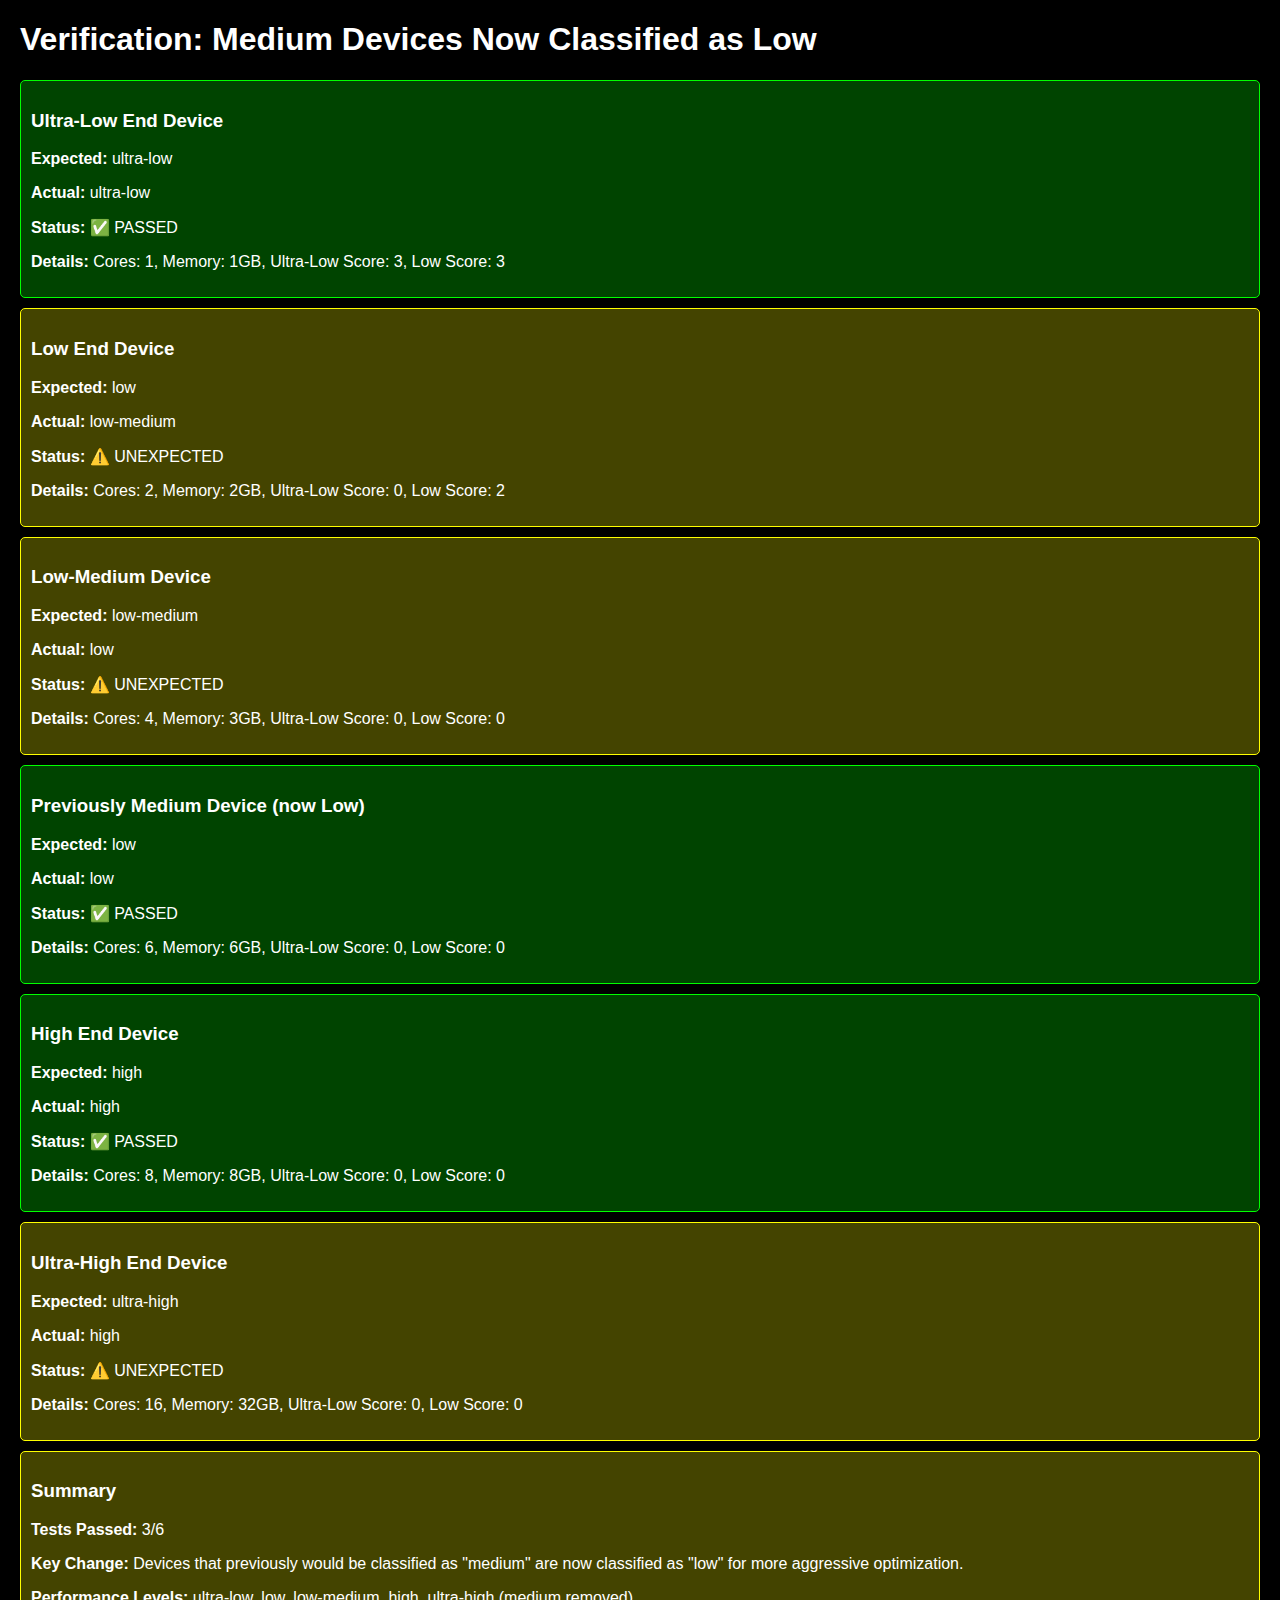
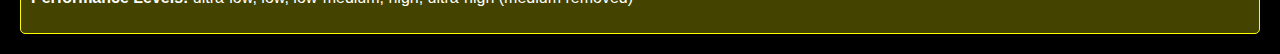
<file: classification_test.html>
<!DOCTYPE html>
<html lang="es">
<head>
    <meta charset="UTF-8">
    <meta name="viewport" content="width=device-width, initial-scale=1.0">
    <title>Medium to Low Classification Test</title>
    <style>
        body {
            font-family: Arial, sans-serif;
            margin: 20px;
            background: #000;
            color: #fff;
        }
        .test-result {
            padding: 10px;
            margin: 10px 0;
            border-radius: 5px;
            border: 1px solid #333;
        }
        .success { background: #004400; border-color: #00ff00; }
        .info { background: #000044; border-color: #0088ff; }
        .warning { background: #444400; border-color: #ffff00; }
    </style>
</head>
<body>
    <h1>Verification: Medium Devices Now Classified as Low</h1>
    <div id="results"></div>
    
    <script>
        // Simulate different device capabilities to test classification
        const testCases = [
            {
                name: "Ultra-Low End Device",
                hardwareConcurrency: 1,
                deviceMemory: 1,
                userAgent: "Mozilla/5.0 (Android 4.0)",
                expected: "ultra-low"
            },
            {
                name: "Low End Device", 
                hardwareConcurrency: 2,
                deviceMemory: 2,
                userAgent: "Mozilla/5.0 (Android 6.0)",
                expected: "low"
            },
            {
                name: "Low-Medium Device",
                hardwareConcurrency: 4,
                deviceMemory: 3,
                userAgent: "Mozilla/5.0 (Windows NT 10.0)",
                expected: "low-medium"
            },
            {
                name: "Previously Medium Device (now Low)",
                hardwareConcurrency: 6,
                deviceMemory: 6,
                userAgent: "Mozilla/5.0 (Windows NT 10.0)",
                expected: "low"
            },
            {
                name: "High End Device",
                hardwareConcurrency: 8,
                deviceMemory: 8,
                userAgent: "Mozilla/5.0 (Windows NT 10.0)",
                expected: "high"
            },
            {
                name: "Ultra-High End Device",
                hardwareConcurrency: 16,
                deviceMemory: 32,
                userAgent: "Mozilla/5.0 (Windows NT 10.0)",
                expected: "ultra-high"
            }
        ];

        function testDeviceClassification(testCase) {
            // Mock navigator for testing
            const mockNavigator = {
                hardwareConcurrency: testCase.hardwareConcurrency,
                deviceMemory: testCase.deviceMemory,
                userAgent: testCase.userAgent,
                connection: { effectiveType: '4g', downlink: 10, saveData: false }
            };

            // Simulate device classification logic
            const getDeviceMemory = () => mockNavigator.deviceMemory || 1;
            const deviceMemory = getDeviceMemory();

            const ultraLowEndFactors = [
                mockNavigator.hardwareConcurrency < 2,
                deviceMemory < 1.5,
                /Android.*[2-4]\.|iPhone.*OS [4-8]_/.test(mockNavigator.userAgent),
                mockNavigator.connection.effectiveType === 'slow-2g',
                screen.width <= 320 && deviceMemory < 2,
                navigator.maxTouchPoints > 0 && deviceMemory < 1
            ];

            const lowEndFactors = [
                mockNavigator.hardwareConcurrency < 4,
                deviceMemory < 3,
                /Android.*4\.|iPhone.*OS [5-9]_|Windows Phone/.test(mockNavigator.userAgent),
                mockNavigator.connection.effectiveType === '2g',
                mockNavigator.connection.saveData === true,
                screen.width <= 480 && deviceMemory < 2,
                navigator.maxTouchPoints > 0 && deviceMemory < 3
            ];

            const ultraLowScore = ultraLowEndFactors.filter(Boolean).length;
            const lowScore = lowEndFactors.filter(Boolean).length;

            let performanceLevel;
            
            if (ultraLowScore >= 2) {
                performanceLevel = "ultra-low";
            } else if (lowScore >= 3) {
                performanceLevel = "low";
            } else if (lowScore >= 1 || ultraLowScore >= 1) {
                performanceLevel = "low-medium";
            } else {
                // High-end classification - Simplified without medium level
                if (
                    mockNavigator.hardwareConcurrency >= 12 &&
                    deviceMemory >= 16 &&
                    mockNavigator.connection.downlink > 10
                ) {
                    performanceLevel = "ultra-high";
                } else if (
                    mockNavigator.hardwareConcurrency >= 8 &&
                    deviceMemory >= 8
                ) {
                    performanceLevel = "high";
                } else {
                    // Previously medium devices are now classified as low for more aggressive optimization
                    performanceLevel = "low";
                }
            }

            return {
                actual: performanceLevel,
                expected: testCase.expected,
                passed: performanceLevel === testCase.expected,
                details: {
                    cores: mockNavigator.hardwareConcurrency,
                    memory: deviceMemory,
                    ultraLowScore,
                    lowScore
                }
            };
        }

        // Run tests and display results
        const resultsDiv = document.getElementById('results');
        
        testCases.forEach(testCase => {
            const result = testDeviceClassification(testCase);
            const div = document.createElement('div');
            
            div.className = `test-result ${result.passed ? 'success' : 'warning'}`;
            div.innerHTML = `
                <h3>${testCase.name}</h3>
                <p><strong>Expected:</strong> ${result.expected}</p>
                <p><strong>Actual:</strong> ${result.actual}</p>
                <p><strong>Status:</strong> ${result.passed ? '✅ PASSED' : '⚠️ UNEXPECTED'}</p>
                <p><strong>Details:</strong> Cores: ${result.details.cores}, Memory: ${result.details.memory}GB, Ultra-Low Score: ${result.details.ultraLowScore}, Low Score: ${result.details.lowScore}</p>
            `;
            
            resultsDiv.appendChild(div);
        });

        // Add summary
        const passedTests = testCases.filter(tc => testDeviceClassification(tc).passed).length;
        const summaryDiv = document.createElement('div');
        summaryDiv.className = `test-result ${passedTests === testCases.length ? 'success' : 'warning'}`;
        summaryDiv.innerHTML = `
            <h3>Summary</h3>
            <p><strong>Tests Passed:</strong> ${passedTests}/${testCases.length}</p>
            <p><strong>Key Change:</strong> Devices that previously would be classified as "medium" are now classified as "low" for more aggressive optimization.</p>
            <p><strong>Performance Levels:</strong> ultra-low, low, low-medium, high, ultra-high (medium removed)</p>
        `;
        resultsDiv.appendChild(summaryDiv);
    </script>
</body>
</html>
</file>
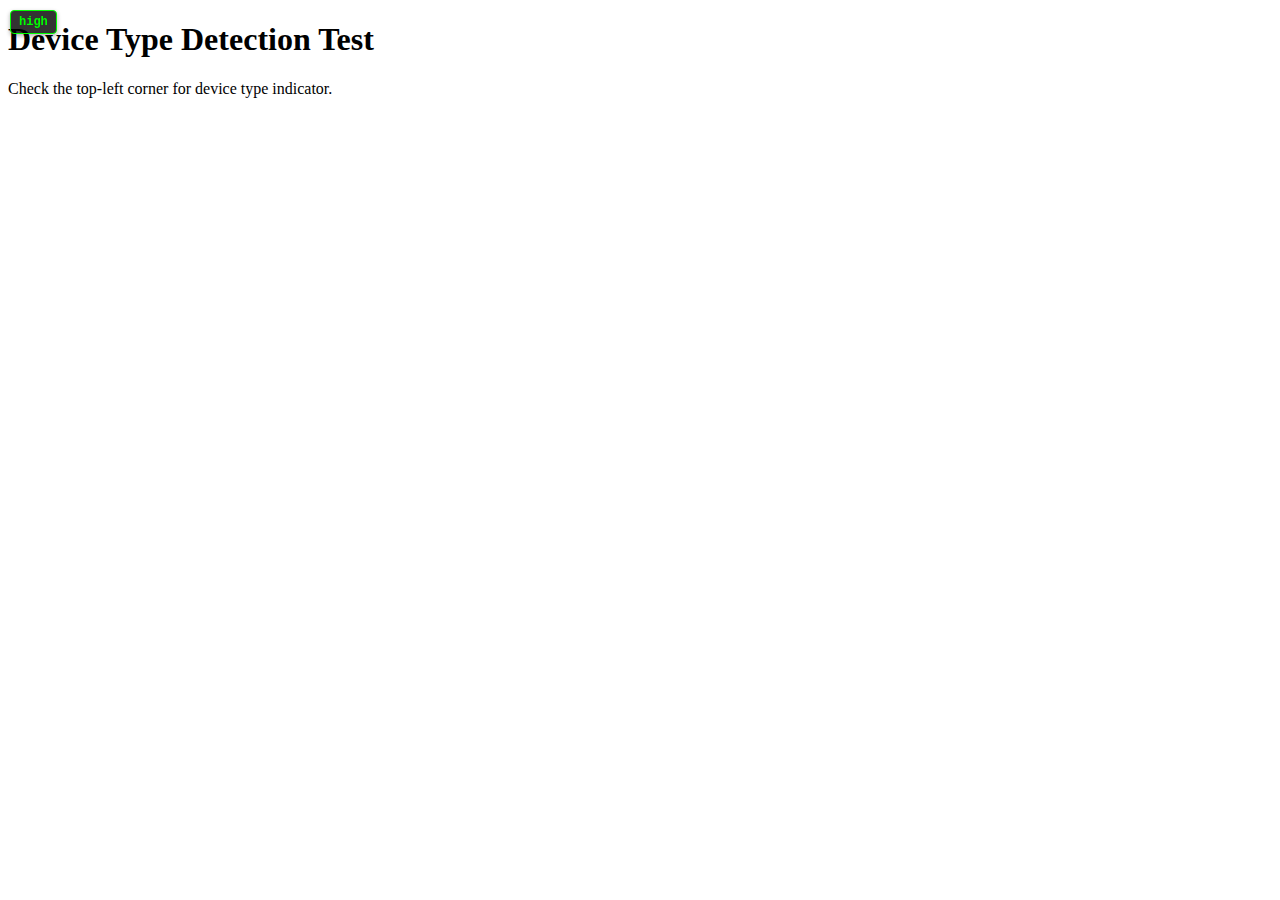
<file: device_test.html>
<!DOCTYPE html>
<html lang="es">
<head>
    <meta charset="UTF-8">
    <meta name="viewport" content="width=device-width, initial-scale=1.0">
    <title>Device Type Test</title>
</head>
<body>
    <h1>Device Type Detection Test</h1>
    <p>Check the top-left corner for device type indicator.</p>
    
    <script>
        // Simulate hardwareCapabilities for testing
        const hardwareCapabilities = (() => {
            let capabilities = {
                hasGPU: true,
                hasBackdropFilter: true,
                hasTransform3D: true,
                hardwareConcurrency: navigator.hardwareConcurrency || 1,
                isLowEndDevice: false,
                performanceLevel: "high",
            };

            const testGPUSupport = () => {
                try {
                    const getDeviceMemory = () => navigator.deviceMemory || 
                        (navigator.storage && navigator.storage.estimate ? 2 : 1);
                    
                    const getConnectionSpeed = () => {
                        if ('connection' in navigator) {
                            const conn = navigator.connection;
                            return {
                                effectiveType: conn.effectiveType || 'unknown',
                                downlink: conn.downlink || 0,
                                saveData: conn.saveData || false
                            };
                        }
                        return { effectiveType: 'unknown', downlink: 0, saveData: false };
                    };

                    const deviceMemory = getDeviceMemory();
                    const connection = getConnectionSpeed();
                    
                    const ultraLowEndFactors = [
                        capabilities.hardwareConcurrency < 2,
                        deviceMemory < 1.5,
                        /Android.*[2-4]\.|iPhone.*OS [4-8]_/.test(navigator.userAgent),
                        connection.effectiveType === 'slow-2g',
                        screen.width <= 320 && deviceMemory < 2,
                        navigator.maxTouchPoints > 0 && deviceMemory < 1
                    ];

                    const lowEndFactors = [
                        capabilities.hardwareConcurrency < 4,
                        deviceMemory < 3,
                        /Android.*4\.|iPhone.*OS [5-9]_|Windows Phone/.test(navigator.userAgent),
                        connection.effectiveType === '2g',
                        connection.saveData === true,
                        screen.width <= 480 && deviceMemory < 2,
                        navigator.maxTouchPoints > 0 && deviceMemory < 3
                    ];

                    const ultraLowScore = ultraLowEndFactors.filter(Boolean).length;
                    const lowScore = lowEndFactors.filter(Boolean).length;
                    
                    if (ultraLowScore >= 2) {
                        capabilities.performanceLevel = "ultra-low";
                        capabilities.isLowEndDevice = true;
                    } else if (lowScore >= 3) {
                        capabilities.performanceLevel = "low";
                        capabilities.isLowEndDevice = true;
                    } else if (lowScore >= 1 || ultraLowScore >= 1) {
                        capabilities.performanceLevel = "low-medium";
                        capabilities.isLowEndDevice = true;
                    } else if (
                        capabilities.hardwareConcurrency >= 12 &&
                        deviceMemory >= 16 &&
                        connection.downlink > 10
                    ) {
                        capabilities.performanceLevel = "ultra-high";
                    } else if (
                        capabilities.hardwareConcurrency >= 8 &&
                        deviceMemory >= 8
                    ) {
                        capabilities.performanceLevel = "high";
                    } else {
                        // Previously medium devices are now classified as low for more aggressive optimization
                        capabilities.performanceLevel = "low";
                        capabilities.isLowEndDevice = true;
                    }
                } catch (e) {
                    capabilities.performanceLevel = "low";
                }
            };

            return {
                init() {
                    testGPUSupport();
                    return capabilities;
                },
                getCapabilities: () => capabilities,
            };
        })();

        // Initialize and show indicator
        const capabilities = hardwareCapabilities.init();
        
        // Create device type indicator
        const createDeviceIndicator = () => {
            const deviceType = capabilities.performanceLevel || 'unknown';

            const indicator = document.createElement('div');
            indicator.id = 'device-type-indicator';
            indicator.textContent = deviceType;
            indicator.style.cssText = `
                position: fixed;
                top: 10px;
                left: 10px;
                background: rgba(0, 0, 0, 0.8);
                color: #00ff00;
                padding: 4px 8px;
                border-radius: 4px;
                font-family: 'Courier New', monospace;
                font-size: 12px;
                font-weight: bold;
                z-index: 10000;
                pointer-events: none;
                border: 1px solid #00ff00;
                box-shadow: 0 2px 4px rgba(0, 0, 0, 0.3);
            `;

            document.body.appendChild(indicator);

            // Show device info in console too
            console.log('Device Type:', deviceType);
            console.log('Device Memory:', navigator.deviceMemory || 'unknown');
            console.log('Hardware Concurrency:', navigator.hardwareConcurrency || 'unknown');
            console.log('Connection:', navigator.connection ? navigator.connection.effectiveType : 'unknown');
        };

        // Create indicator when DOM is ready
        if (document.readyState === 'loading') {
            document.addEventListener('DOMContentLoaded', createDeviceIndicator);
        } else {
            createDeviceIndicator();
        }
    </script>
</body>
</html>
</file>
